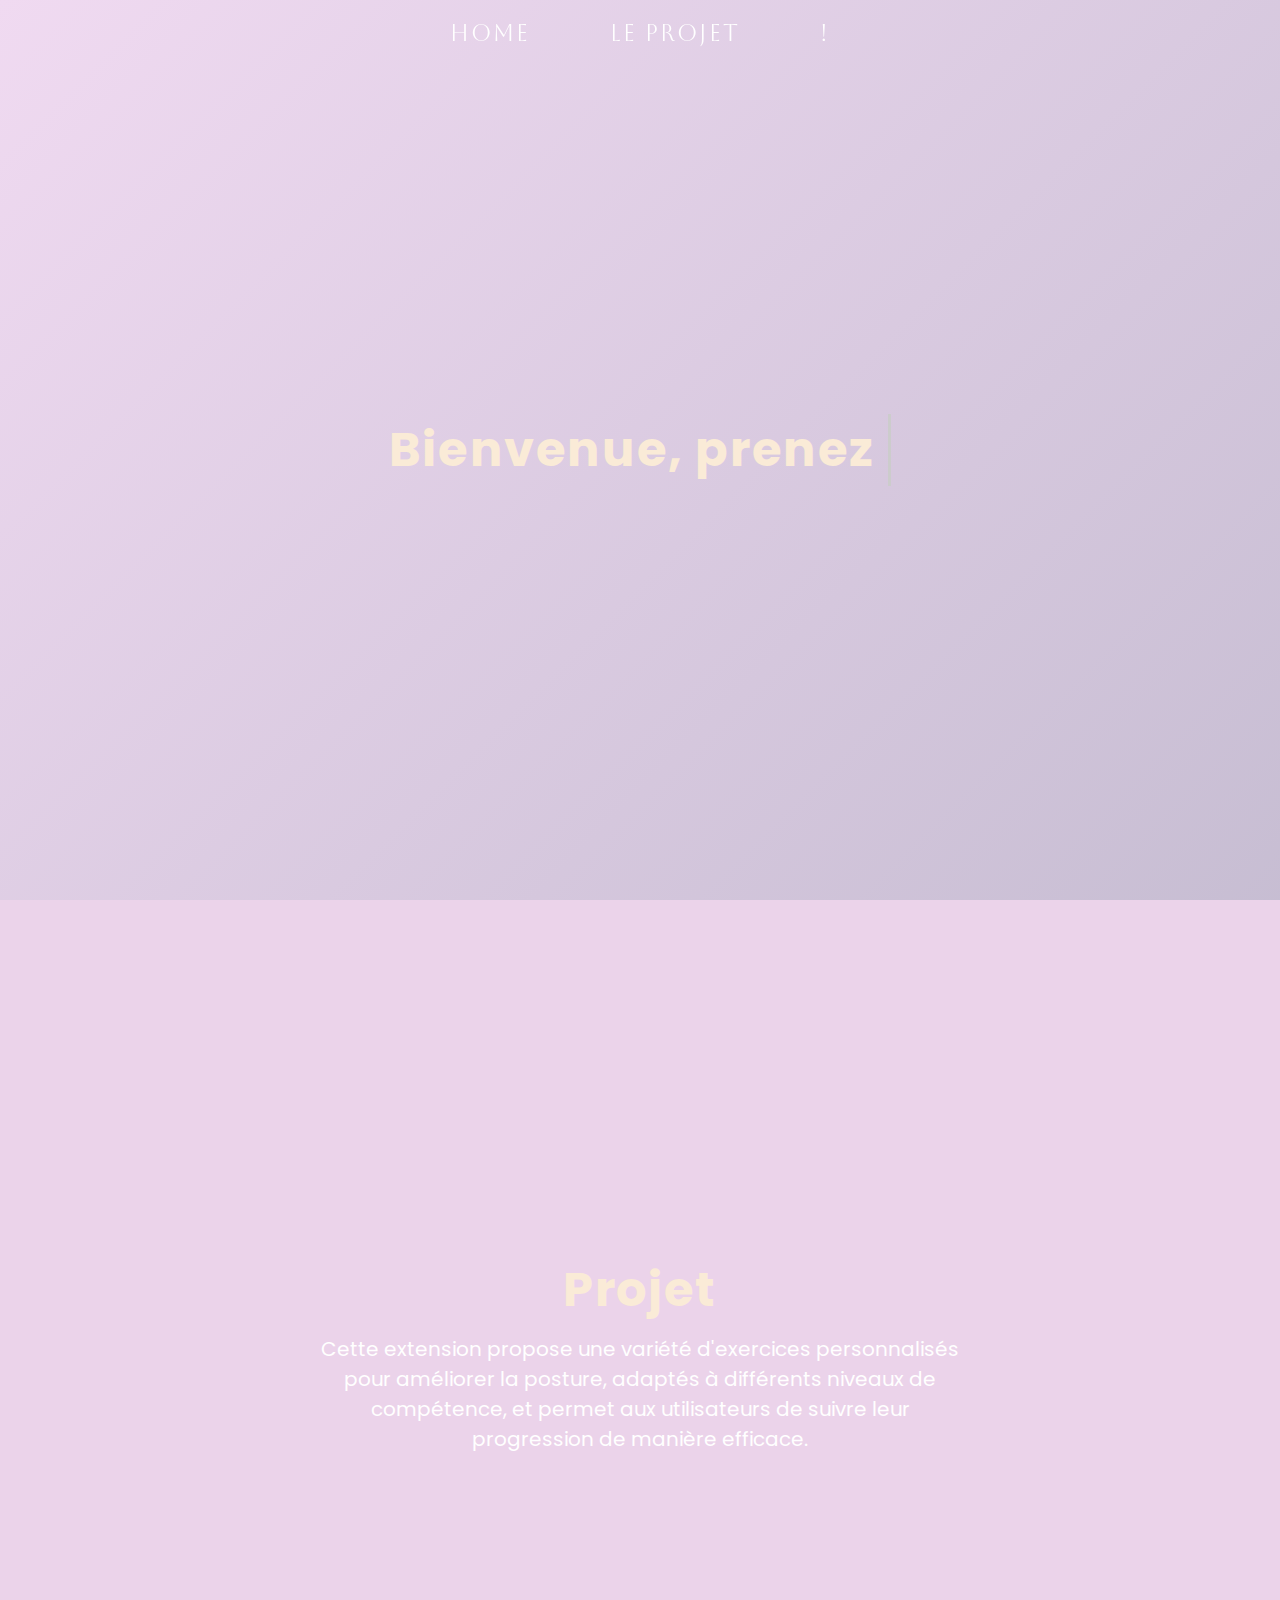
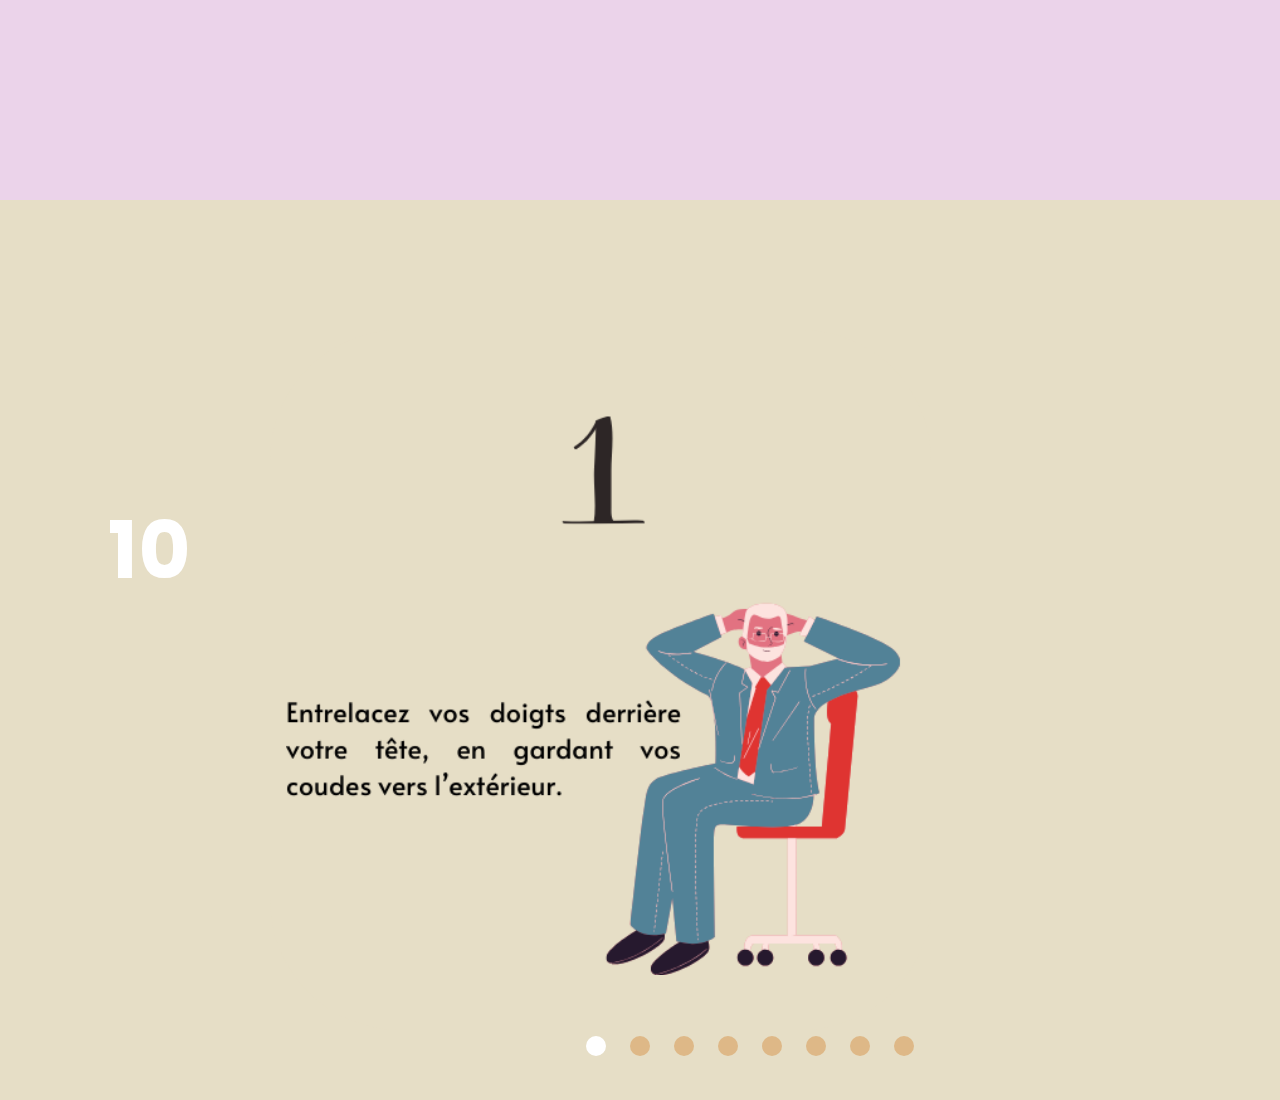
<file: index.html>
<!DOCTYPE html>
<html lang="en">

<head>
    <meta charset="UTF-8">
    <meta http-equiv="X-UA-Compatible" content="IE=edge">
    <meta name="viewport" content="width=device-width, initial-scale=1.0">
    <link rel="stylesheet" href="carrousel.css">
    <title>Take A Break</title>
</head>

<body>
    <nav>
        <a href="#home">Home</a>
        <a href="#explication">Le Projet</a>
        <a href="#exercice">!</a>

    </nav>


    <div class="first-container">

        <section class="section " id="section-first">
            <h1>Bienvenue, prenez <span class="typed-text"></span>
                <span class="cursor">&nbsp;</span>
            </h1>
        </section>

        <section class="section" id="explication">

            <h1>Projet</h1>
            <p>Cette extension propose une variété d'exercices personnalisés pour améliorer la posture, adaptés à
                différents niveaux de compétence, et permet aux utilisateurs de suivre leur progression de manière
                efficace. </p>

    </div>

    <section class="section" id="exercice">

        <div class="container">
            <div id="clock">
                <span id="seconds">10</span>
            </div>
        </div>

        <div class="carousel">
            <img class="carousel__item" src="./images/1.png" alt="">

            <img class="carousel__item" src="./images/2.png" alt="">
            <img class="carousel__item" src="./images/3.png" alt="">
            <img class="carousel__item" src="./images/4.png" alt="">
            <img class="carousel__item" src="./images/5.png" alt="">
            <img class="carousel__item" src="./images/6 2.png" alt="">
            <img class="carousel__item" src="./images/6.png" alt="">
            <img class="carousel__item" src="./images/8.png" alt="">
        </div>


    </section>


    </div>
    <script src="./carrousel.js"></script>
</body>

</html>
</file>
<file: carrousel.css>
@import url('https://fonts.googleapis.com/css2?family=Poppins&display=swap');
@import url('https://fonts.googleapis.com/css2?family=Aboreto&family=Playfair+Display&display=swap');

 * {
     margin: 0;
     padding: 0;
     box-sizing: border-box;
 }

 /*animation de fond */
body {

    font-family: 'Poppins', sans-serif;
    
}
 nav a {
    margin: 0 40px;
    text-decoration: none;
    color: white;
    font-size: 23px;
    font-family: 'Aboreto', serif;
    letter-spacing: 2px;

 }



nav {
    display: flex;
    justify-content: center;
    padding: 20px;
    position: fixed;
    min-width: 450px;
    top :0;
    left: 50%;
    transform: translateX(-50%);
    
    
}
 .section{
    display: flex;
    justify-content: center;
    align-items: center;
    min-height: 100vh; 
 }

 .section h1 {

    font-size: 100px;
    color: antiquewhite;

 }



 @keyframes gradient {
     0% {
         background-position: 0% 50%;
     }

     50% {
         background-position: 100% 50%;
     }

     100% {
         background-position: 0% 50%;
     }
 }


 /*carousel*/
 .carousel {
     position: relative;
     display: flex;
     justify-content: center;
     align-items: center;
     padding-right: 300px;
     object-fit: cover;
 }

 .carousel__item {

     padding: 1em;
     display: none;
     border-radius: 130px;
     
 }

 .carousel__item--selected {
     display: block;
     margin: auto;
     height: 700px;
     padding-bottom: 55px;
     margin-top: 60px;
     object-fit: cover;
     background-color: rgba(230,222,198,255)
 }

 .carousel_nav {
     width: 100%;
     padding: 20px 0;
     position: absolute;
     bottom: 0;
     left: 0;
     text-align: center;
 }

 .carousel_button {
     width: 20px;
     height: 20px;
     display: inline-block;
     background:burlywood;
     border-radius: 50%;
     margin: -53px 10px;
     cursor: pointer;   
 }

 .carousel_button--selected {
     background: rgb(255, 255, 255);   
 }


 /*chronomètre 10 secs*/

 .container {
    
     left: 50px;
     top: 50%;
     transform: translateY(-50%);
     width: 200px;
     height: 200px;
     display: flex;
     align-items: center;
     justify-content: center;
     color: white;
     font-size: 80px;
     font-weight: bold;
     margin-right:20px;
 }
          

#section-first{
    background: linear-gradient(-45deg, #8aac96d1, #049c375f, hsla(256, 16%, 73%, 0.943), #f0daf1);
    animation: gradient 15s ease infinite;
    background-size: 400% 400%;

}

#explication {
 background-color: rgb(235, 211, 234);
 display: flex;
 flex-direction: column;

}

#explication h1 {
    text-align: center;
    width: 50%;   
}


#explication p{
    text-align: center;
    color: white;
    width: 50%;
    font-size: 20px;   
}

#exercice{
    background-color: rgba(230,222,198,255)
}
 .first-container h1 {
    font-size: 3rem;
    padding: 0.5rem;
    font-weight: bold;
    letter-spacing: 0.1rem;
    text-align: center;
    overflow: hidden;
  }

  #section-first h1 span.typed-text {
    font-weight: normal;
    color: #f1c2eb;
  }
  #section-first h1 span.cursor {
    display: inline-block;
    background-color: #ccc;
    margin-left: 0.1rem;
    width: 3px;
    animation: blink 1s infinite;
  }
  #section-first h1 span.cursor.typing {
    animation: none;
  }
  @keyframes blink {
    0%  { background-color: #ccc; }
    49% { background-color: #ccc; }
    50% { background-color: transparent; }
    99% { background-color: transparent; }
    100%  { background-color: #ccc; }
  }
</file>
